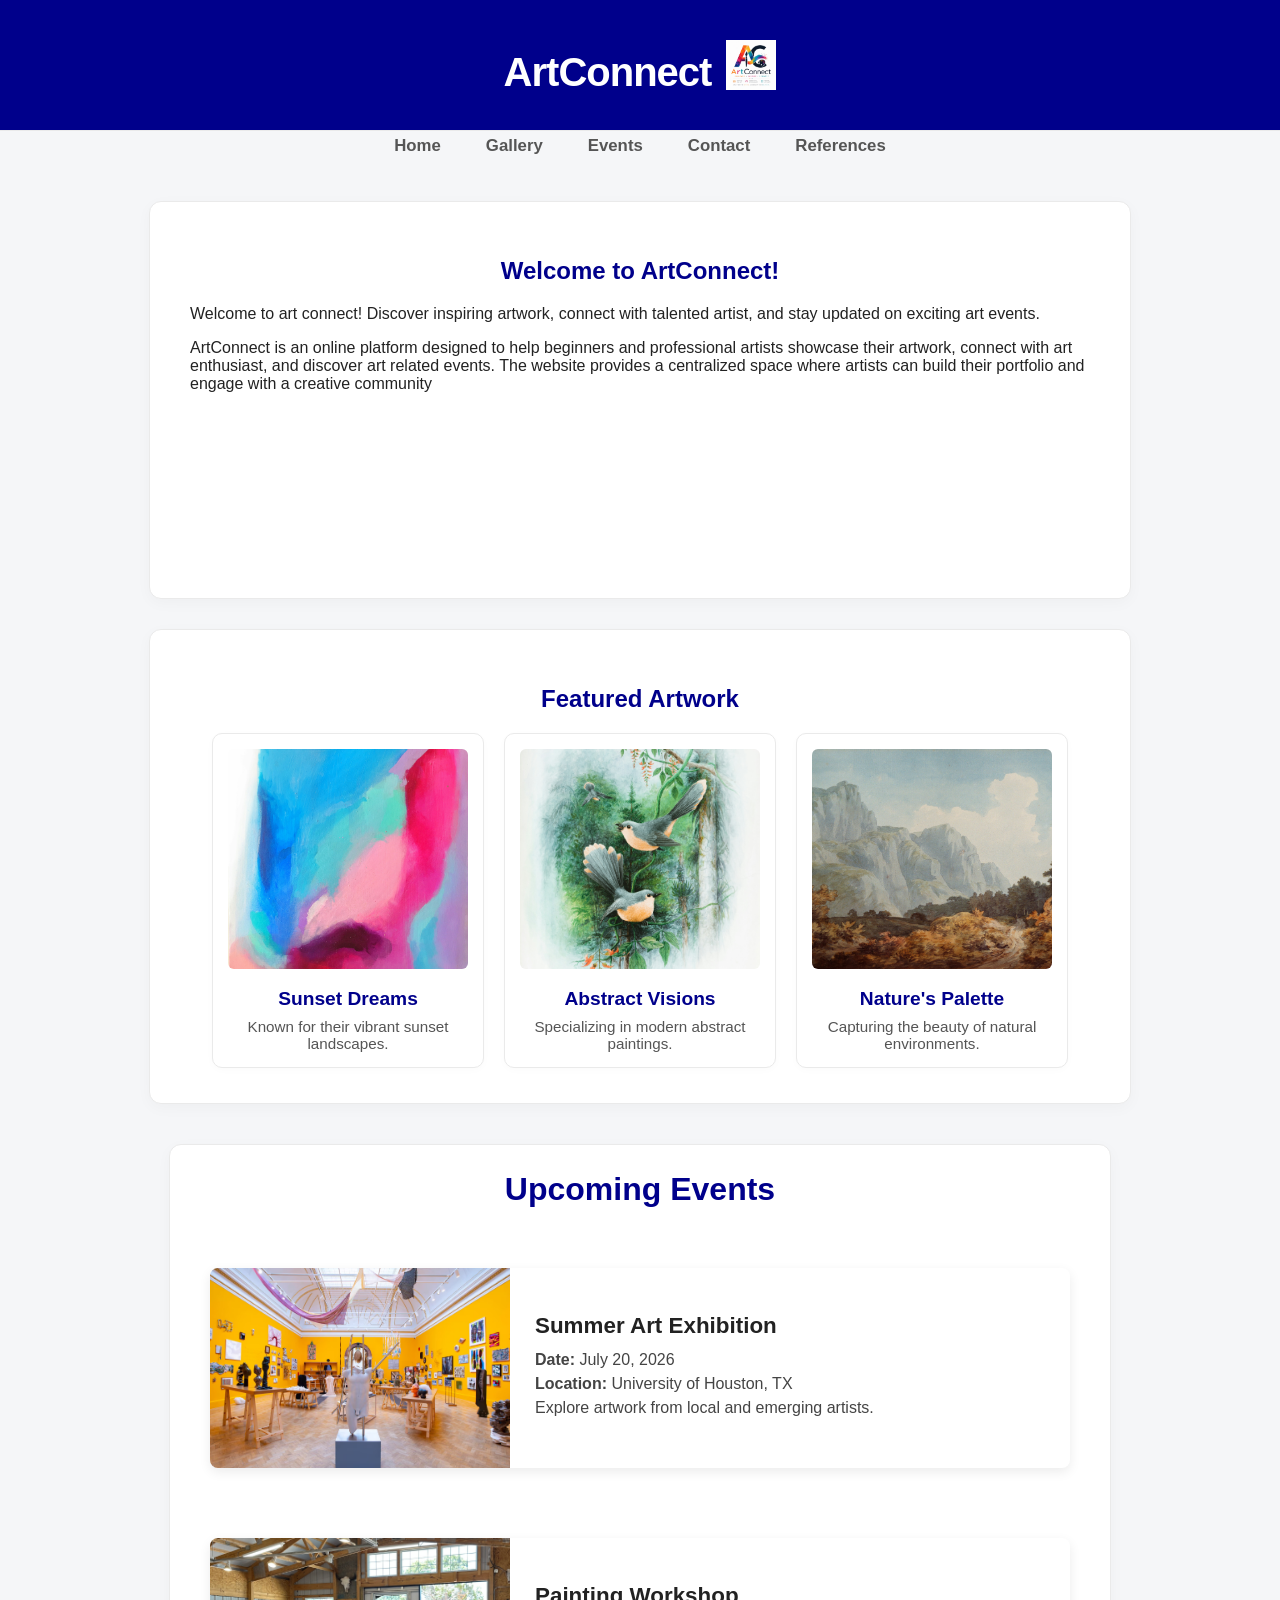
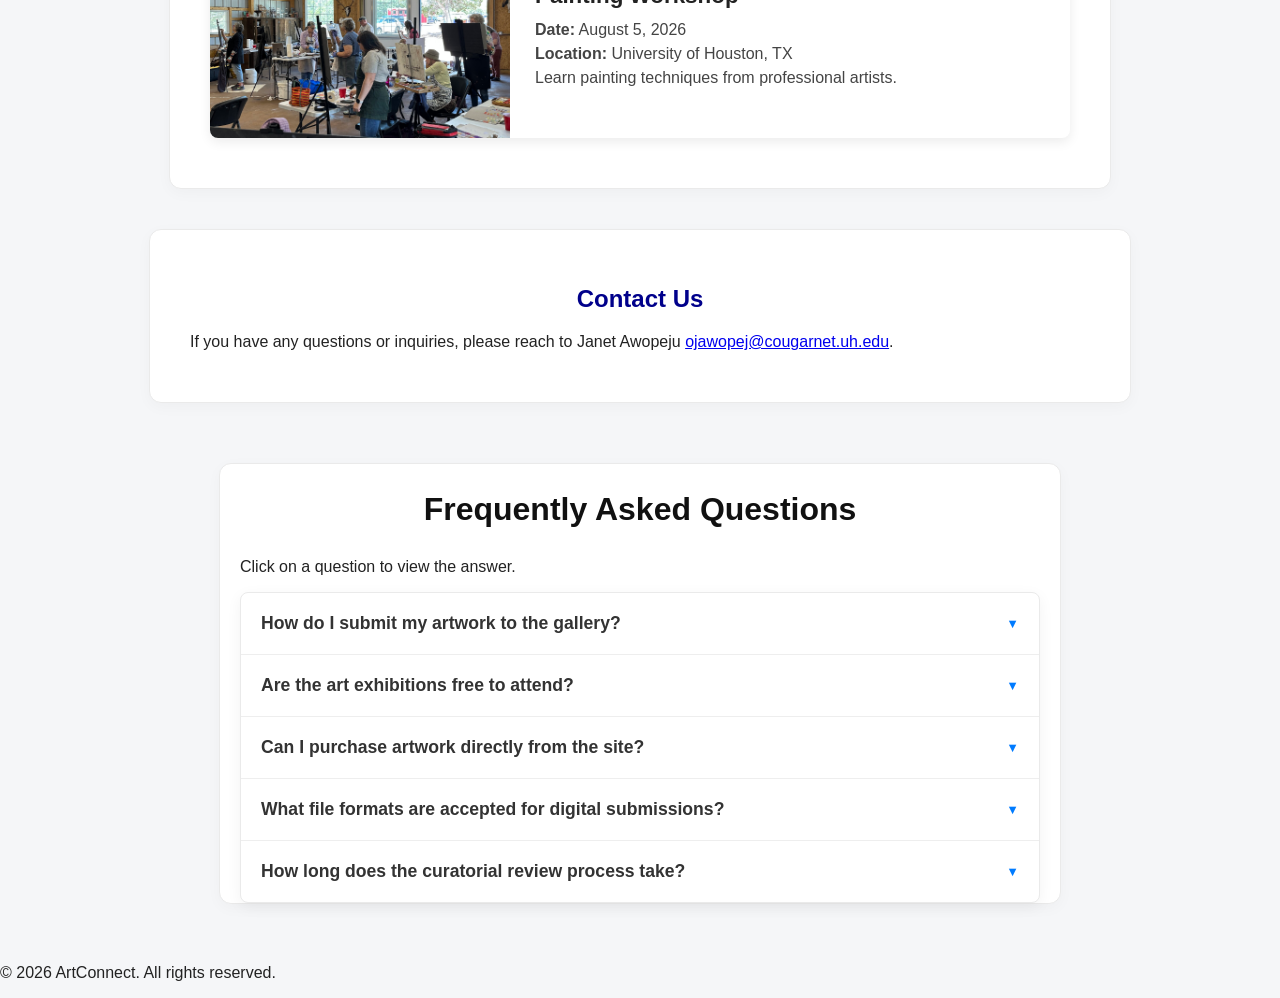
<file: frontend/index.html>
<!DOCTYPE html>
<html lang="en">
<head>
    <meta charset="UTF-8">
    <title>ARTCONNECT</title>
    <link rel="stylesheet" href="css/style.css">

    </head>
    <body>
        <header>
            <div class="header-logo-group">
            <h1>ArtConnect</h1>
            <img src="images/logo.jpeg" alt="ArtConnect Logo" class="header-icon">
        </div>
        </header>

        <nav>
            <a href="index.html">Home</a>
            <a href="gallery.html">Gallery</a>
            <a href="Events.html">Events</a>
            <a href="contact.html">Contact</a>
            <a href="References.html">References</a>
        </nav>
        <main>
            <section>
                <h2>Welcome to ArtConnect!</h2>
                <p>Welcome to art connect! Discover inspiring artwork, connect with talented artist, and stay updated on exciting art events.</p>
                <p>ArtConnect is an online platform designed to help beginners and professional artists showcase their artwork, connect with art enthusiast, and discover art related events. The website provides a centralized space where artists can build their portfolio and engage with a creative community</p>
                <div class="video-container">
                    <iframe src="https://www.youtube.com/embed/JwWBf_9vnNE?si=ylfulXbOxjWRtNx3" title="YouTube video player" frameborder="0" allow="accelerometer; autoplay; clipboard-write; encrypted-media; gyroscope; picture-in-picture; web-share" referrerpolicy="strict-origin-when-cross-origin" allowfullscreen></iframe>
                </div>
            </section>
            <section>
                <h2>Featured Artwork</h2>
                <div class="artwork-container">

                    <div class="artwork-card">
                        <img class="artwork" src="images/photo2.jpg" alt="Artist 2">
                        <h3>Sunset Dreams</h3>
                        <p>Known for their vibrant sunset landscapes.</p>
                    </div>
                    <div class="artwork-card">
                        <img class="artwork" src="images/photo3.jpg" alt="Artist 3">
                        <h3>Abstract Visions</h3>
                        <p>Specializing in modern abstract paintings.</p>
                    </div>
                    <div class="artwork-card">
                        <img class="artwork" src="images/photo1.jpg" alt="Artist 4">
                        <h3>Nature's Palette</h3>
                        <p>Capturing the beauty of natural environments.</p>
                    </div>
                </div>
            </section>
            <section class="events-section">
            <h2>Upcoming Events</h2>

            <!-- Event 1 -->
            <div class="event">
                <div class="art-card">
                    <img src="images/event1.jpeg" alt="Summer Art Exhibition">
                    <div class="event-info">
                        <h3>Summer Art Exhibition</h3>
                        <p><strong>Date:</strong> July 20, 2026</p>
                        <p><strong>Location:</strong> University of Houston, TX</p>
                        <p>Explore artwork from local and emerging artists.</p>
                    </div>
                </div>
            </div>

            <!-- Event 2 -->
            <div class="event">
                <div class="art-card">
                    <img src="images/event2.jpg" alt="Painting Workshop">
                    <div class="event-info">
                        <h3>Painting Workshop</h3>
                        <p><strong>Date:</strong> August 5, 2026</p>
                        <p><strong>Location:</strong> University of Houston, TX</p>
                        <p>Learn painting techniques from professional artists.</p>
                    </div>
                </div>
            </div>
            </section>
            <section>
                <h2>Contact Us</h2>
                <p>If you have any questions or inquiries, please reach to Janet Awopeju <a href="mailto:ojawopej@cougarnet.uh.edu">ojawopej@cougarnet.uh.edu</a>.</p>
            </section>
            <!-- --- FREQUENTLY ASKED QUESTIONS SECTION --- -->
        <!-- --- FREQUENTLY ASKED QUESTIONS SECTION --- -->
        <section class="faq-section">
            <h2 class="faq-title">Frequently Asked Questions</h2>
            <p class="faq-subtitle">Click on a question to view the answer.</p>
            
            <div class="faq-container">
                
                <!-- Question 1 -->
                <div class="faq-item">
                    <button type="button" class="faq-question">How do I submit my artwork to the gallery?</button>
                    <div class="faq-answer">
                        <p>You can easily submit your artwork by visiting our <a href="contact.html">Artist Submission Page</a>. Fill out the required form with your details, artwork category, price, and description!</p>
                    </div>
                </div>

                <!-- Question 2 -->
                <div class="faq-item">
                    <button type="button" class="faq-question">Are the art exhibitions free to attend?</button>
                    <div class="faq-answer">
                        <p>Yes! All of our regular gallery exhibitions, open mic nights, and meet-and-greet events are completely free and open to the public.</p>
                    </div>
                </div>

                <!-- Question 3 -->
                <div class="faq-item">
                    <button type="button" class="faq-question">Can I purchase artwork directly from the site?</button>
                    <div class="faq-answer">
                        <p>Currently, our website acts as a digital catalog. To purchase a piece, you can submit an inquiry through our contact form or visit the physical gallery in person to complete the transaction.</p>
                    </div>
                </div>

                <!-- Question 4 -->
                <div class="faq-item">
                    <button type="button" class="faq-question">What file formats are accepted for digital submissions?</button>
                    <div class="faq-answer">
                        <p>For online submissions, we accept high-quality JPEG, PNG, or PDF formats. Please ensure your files are under 10MB in size.</p>
                    </div>
                </div>

                <!-- Question 5 -->
                <div class="faq-item">
                    <button type="button" class="faq-question">How long does the curatorial review process take?</button>
                    <div class="faq-answer">
                        <p>Our curation team typically reviews submissions within 5 to 7 business days. You will receive an email update once we evaluate your piece.</p>
                    </div>
                </div>

            </div>
        </section>
        </main>
    <footer>
            <p>&copy; 2026 ArtConnect. All rights reserved.</p>
        </footer>
        <script src="js/script.js"></script>
    </body>
</html>
</file>
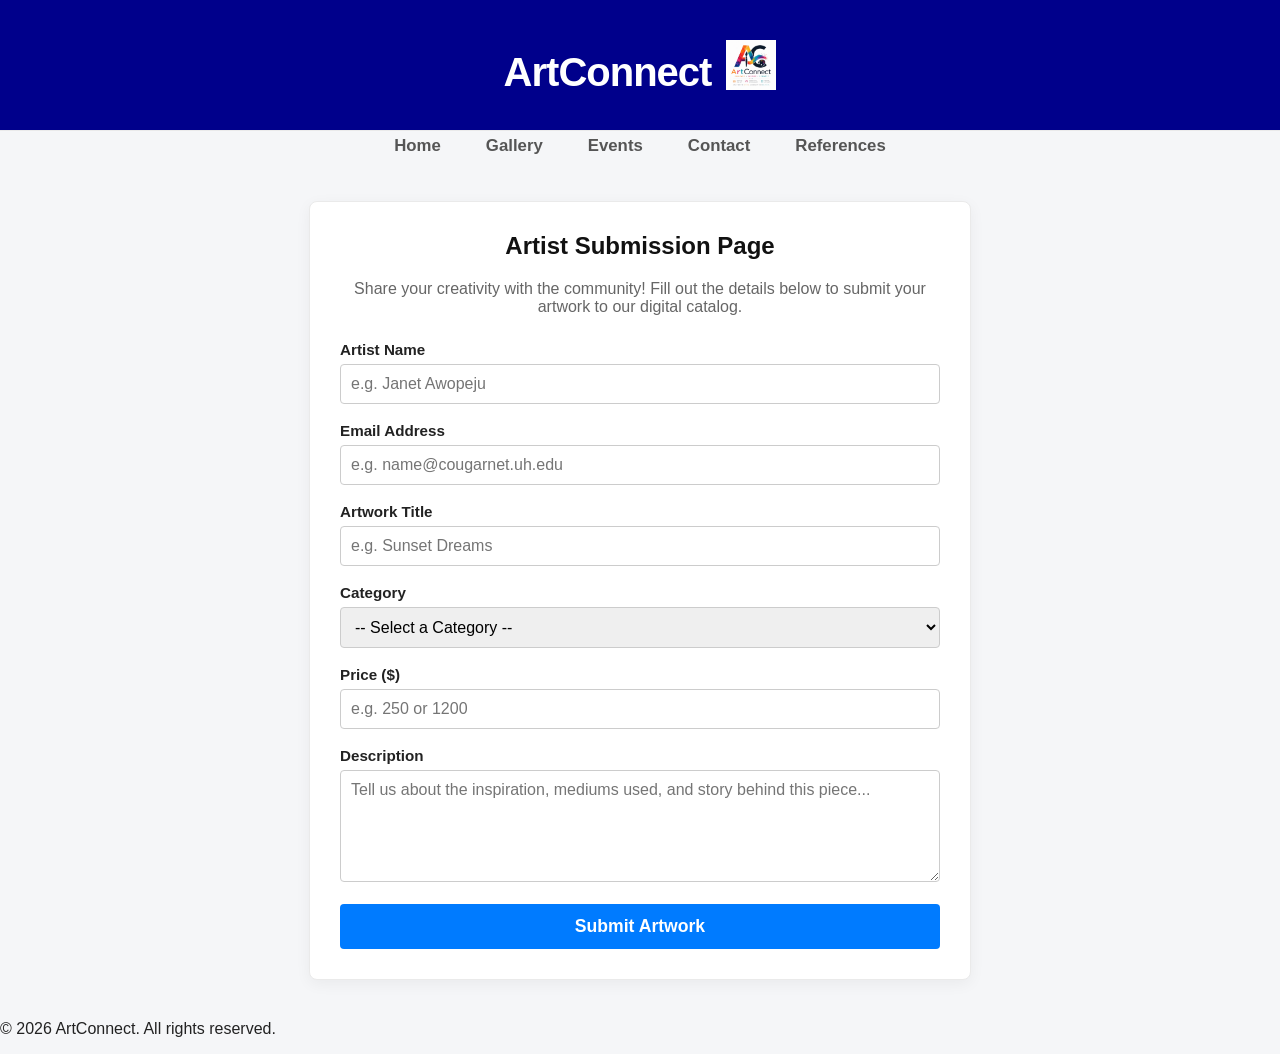
<file: frontend/contact.html>
<!DOCTYPE html>
<html lang="en">
<head>
    <meta charset="UTF-8">
    <title>Artist Submission - ArtConnect</title>
    <link rel="stylesheet" href="css/style.css">
</head>
<body>
    
    <header>
        <div class="header-logo-group">
            <h1>ArtConnect</h1>
            <img src="images/logo.jpeg" alt="ArtConnect Logo" class="header-icon">
        </div>
    </header>

    <nav>
        <a href="index.html">Home</a>
        <a href="gallery.html">Gallery</a>
        <a href="Events.html">Events</a>
        <a href="contact.html">Contact</a>
        <a href="References.html">References</a>
    </nav>

    <main>
        <!-- --- ARTIST SUBMISSION FORM SECTION --- -->
        <section class="form-section">
            <h2>Artist Submission Page</h2>
            <p class="form-subtitle">Share your creativity with the community! Fill out the details below to submit your artwork to our digital catalog.</p>

            <!-- This is the alert box where your JavaScript errors or success messages will appear -->
            <div id="error-message" class="error-box" style="display: none;"></div>

            <!-- The Form -->
            <form id="artwork-form" action="http://localhost:3000/submit-artwork" method="POST">
                
                <!-- 1. Artist Name -->
                <div class="form-group">
                    <label for="artist-name">Artist Name</label>
                    <input type="text" id="artist-name" name="artistName" placeholder="e.g. Janet Awopeju">
                </div>

                <!-- 2. Email Address -->
                <div class="form-group">
                    <label for="artist-email">Email Address</label>
                    <input type="email" id="artist-email" name="email" placeholder="e.g. name@cougarnet.uh.edu">
                </div>

                <!-- 3. Artwork Title -->
                <div class="form-group">
                    <label for="artwork-title">Artwork Title</label>
                    <input type="text" id="artwork-title" name="title" placeholder="e.g. Sunset Dreams">
                </div>

                <!-- 4. Category Dropdown -->
                <div class="form-group">
                    <label for="artwork-category">Category</label>
                    <select id="artwork-category">
                        <option value="">-- Select a Category --</option>
                        <option value="painting">Painting</option>
                        <option value="abstract">Abstract</option>
                        <option value="landscape">Landscape</option>
                        <option value="digital">Digital Art</option>
                    </select>
                </div>

                <!-- 5. Price -->
                <div class="form-group">
                    <label for="artwork-price">Price ($)</label>
                    <input type="text" id="artwork-price" name="price" placeholder="e.g. 250 or 1200">
                </div>

                <!-- 6. Description -->
                <div class="form-group">
                    <label for="artwork-description">Description</label>
                    <textarea id="artwork-description" rows="5" name="description" placeholder="Tell us about the inspiration, mediums used, and story behind this piece..."></textarea>
                </div>

                <!-- Submit Button -->
                <button type="submit" class="submit-form-btn">Submit Artwork</button>

            </form>
        </section>
    </main>

    <footer>
        <p>&copy; 2026 ArtConnect. All rights reserved.</p>
    </footer>

    
    <script src="js/script.js"></script>
</body>
</html>
</file>
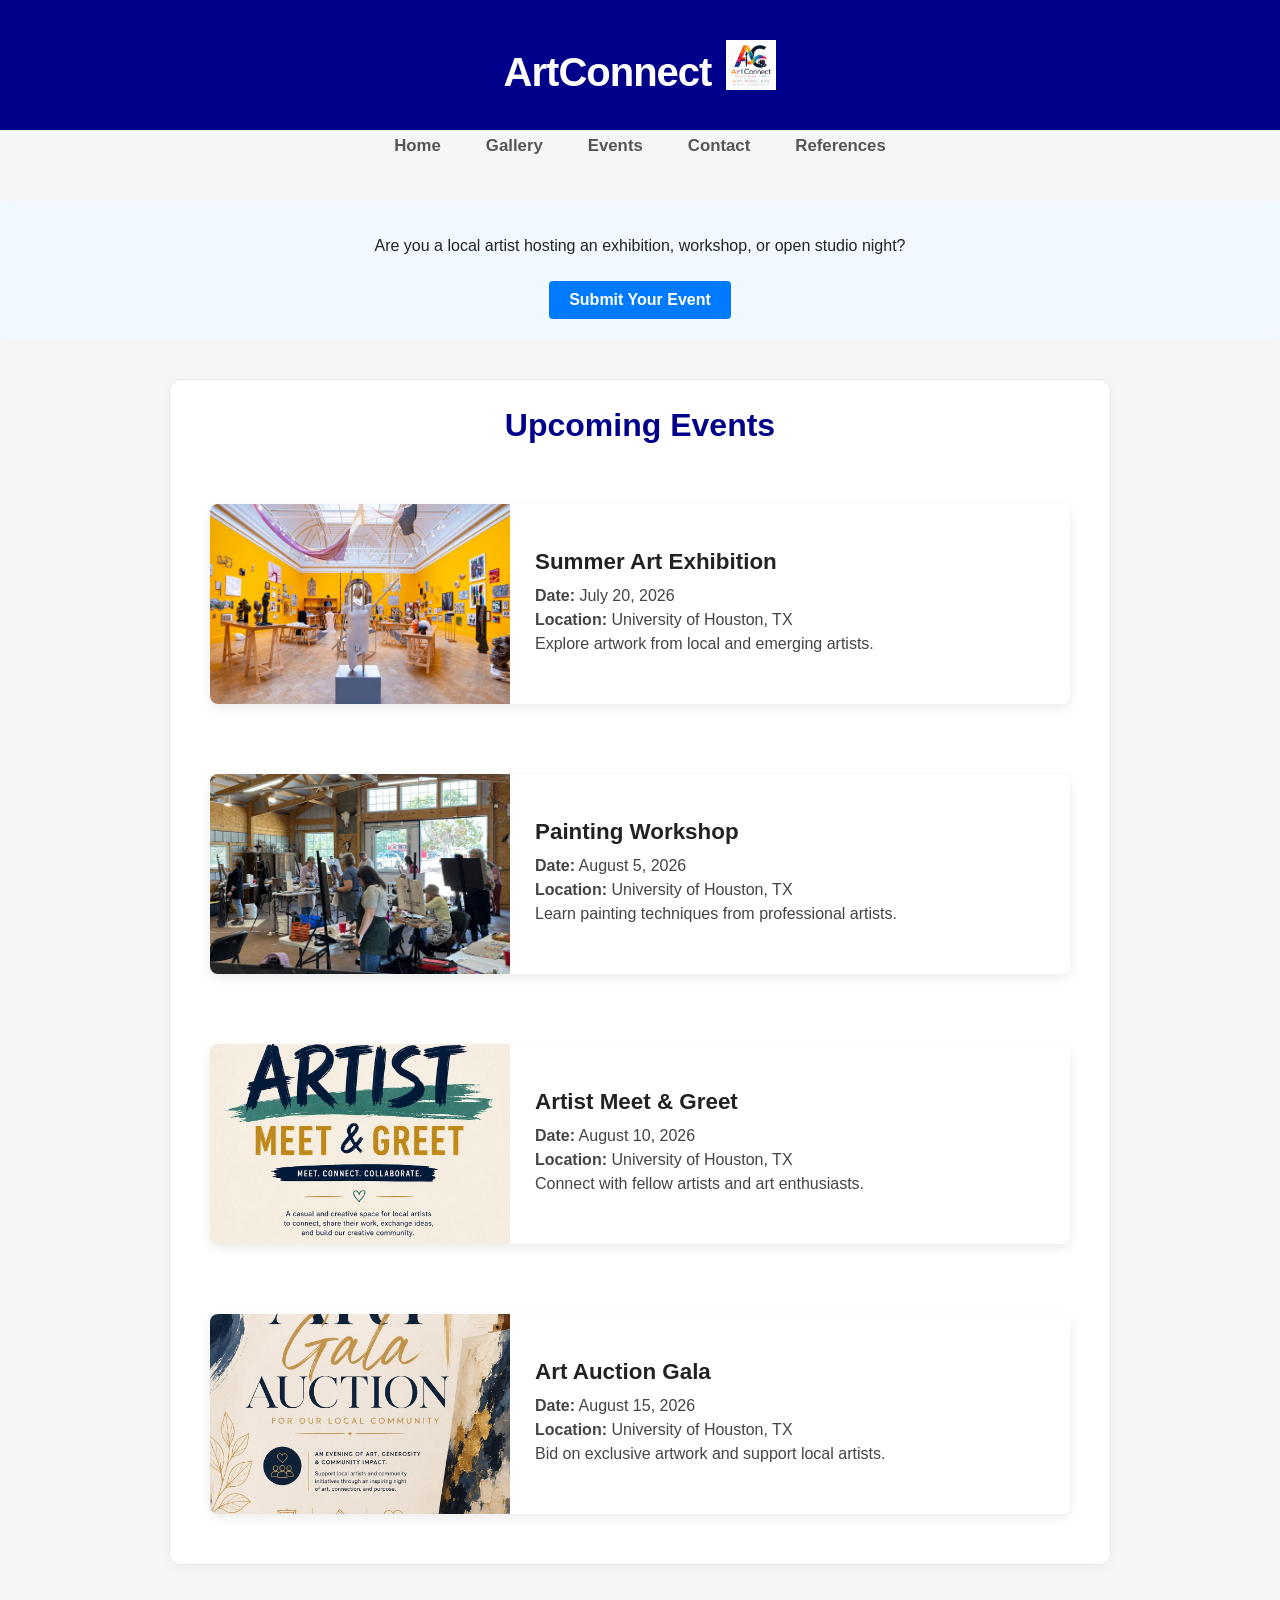
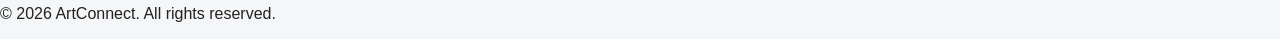
<file: frontend/Events.html>
<!DOCTYPE html>
<html lang="en">
<head>
    <meta charset="UTF-8">
    <title>ARTCONNECT</title>
    <link rel="stylesheet" href="css/style.css">
    <script src="js/script.js"></script>

</head>
<body>
    <header>
            <div class="header-logo-group">
            <h1>ArtConnect</h1>
            <img src="images/logo.jpeg" alt="ArtConnect Logo" class="header-icon">
        </div>
        </header>
    <nav>
        <a href="index.html">Home</a>
        <a href="gallery.html">Gallery</a>
        <a href="Events.html">Events</a>
        <a href="contact.html">Contact</a>
        <a href="References.html">References</a>
    </nav>
    <main>
        <div class="events-hero">
        <p>Are you a local artist hosting an exhibition, workshop, or open studio night?</p>
        <a href="contact.html" class="submit-btn">Submit Your Event</a>
        </div>
        <section class="events-section">
            <h2>Upcoming Events</h2>

            <!-- Event 1 -->
            <div class="event">
                <div class="art-card">
                    <img src="images/event1.jpeg" alt="Summer Art Exhibition">
                    <div class="event-info">
                        <h3>Summer Art Exhibition</h3>
                        <p><strong>Date:</strong> July 20, 2026</p>
                        <p><strong>Location:</strong> University of Houston, TX</p>
                        <p>Explore artwork from local and emerging artists.</p>
                    </div>
                </div>
            </div>

            <!-- Event 2 -->
            <div class="event">
                <div class="art-card">
                    <img src="images/event2.jpg" alt="Painting Workshop">
                    <div class="event-info">
                        <h3>Painting Workshop</h3>
                        <p><strong>Date:</strong> August 5, 2026</p>
                        <p><strong>Location:</strong> University of Houston, TX</p>
                        <p>Learn painting techniques from professional artists.</p>
                    </div>
                </div>
            </div>

            <!-- Event 3 -->
            <div class="event">
                <div class="art-card">
                    <img src="images/event4.jpeg" alt="Artist Meet & Greet">
                    <div class="event-info">
                        <h3>Artist Meet & Greet</h3>
                        <p><strong>Date:</strong> August 10, 2026</p>
                        <p><strong>Location:</strong> University of Houston, TX</p>
                        <p>Connect with fellow artists and art enthusiasts.</p>
                    </div>
                </div>
            </div>

            <div class="event">
                <div class="art-card">
                    <img src="images/event5.jpeg" alt="Art Auction Gala">
                    <div class="event-info">
                        <h3>Art Auction Gala</h3>
                        <p><strong>Date:</strong> August 15, 2026</p>
                        <p><strong>Location:</strong> University of Houston, TX</p>
                        <p>Bid on exclusive artwork and support local artists.</p>
                    </div>
                </div>
            </div>
        </section>
    </main>

    <footer>
        <p>&copy; 2026 ArtConnect. All rights reserved.</p>
    </footer>
</body>
</html>
</file>
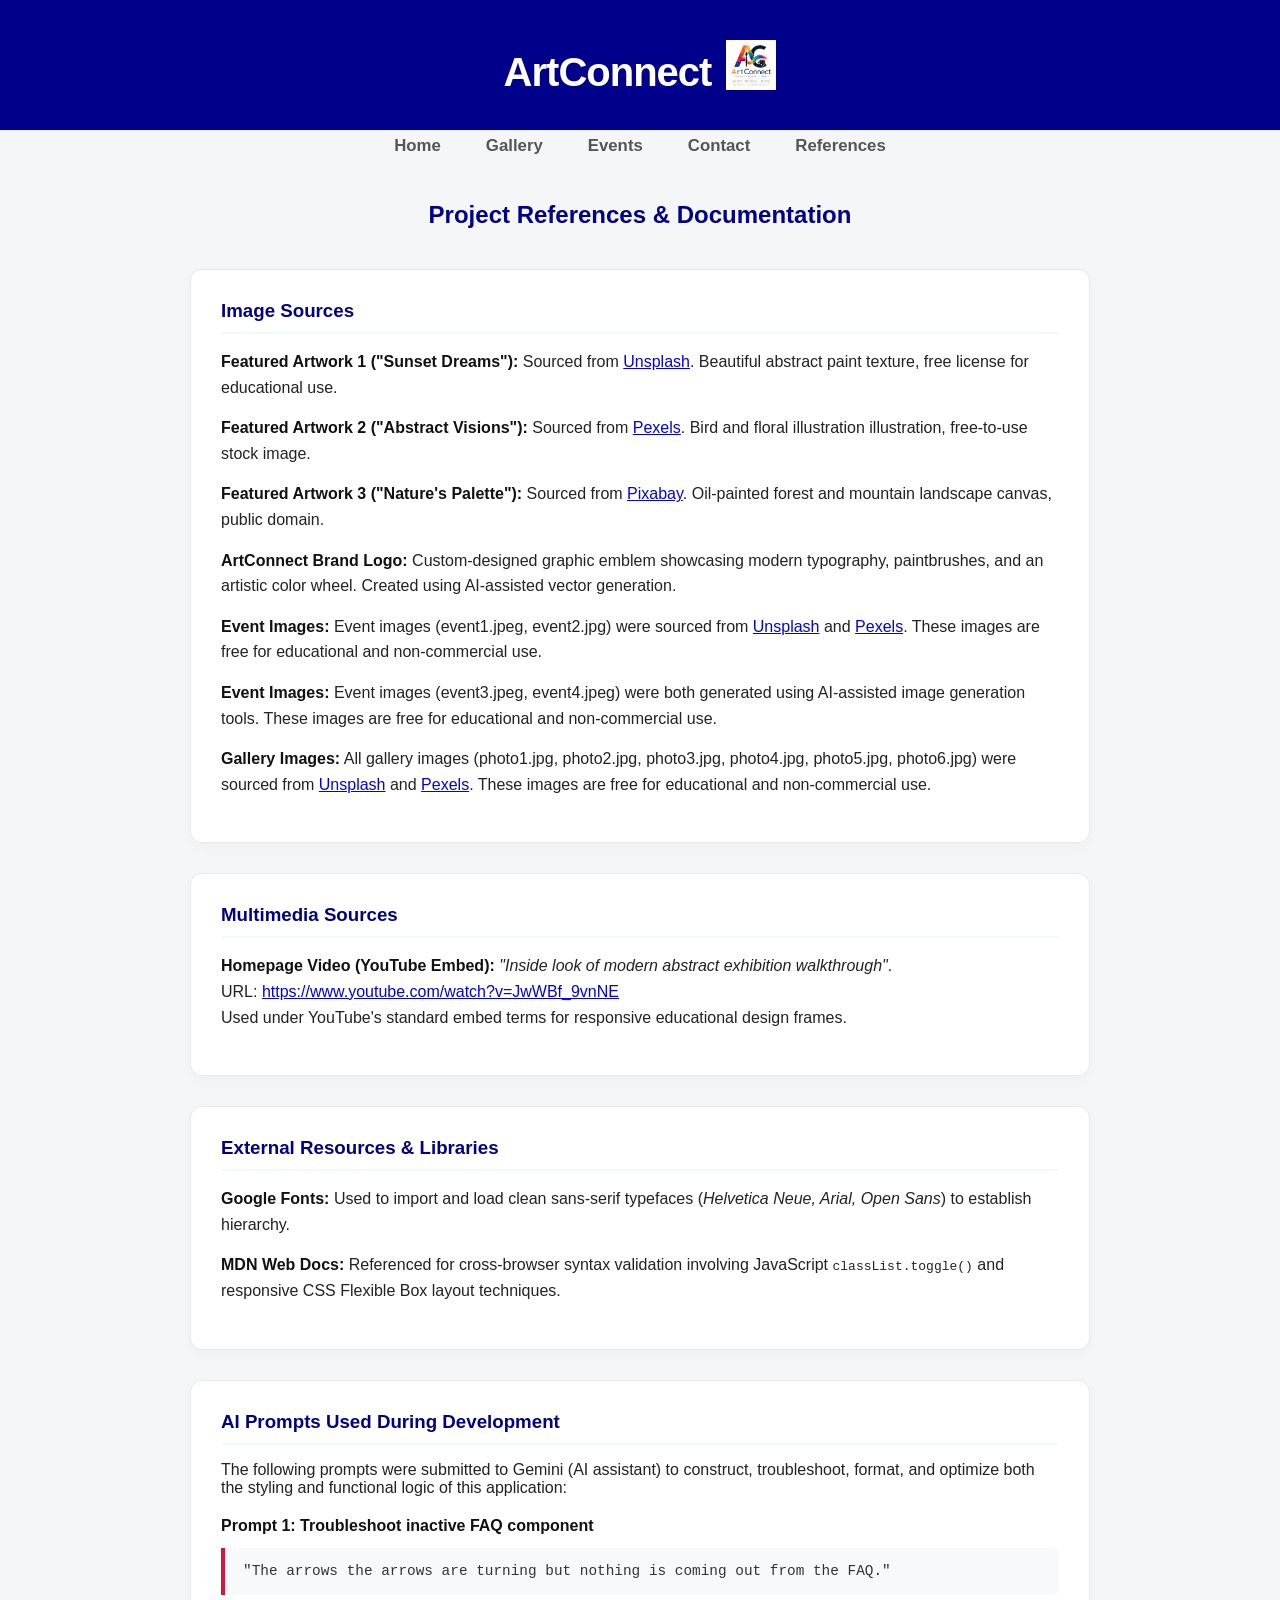
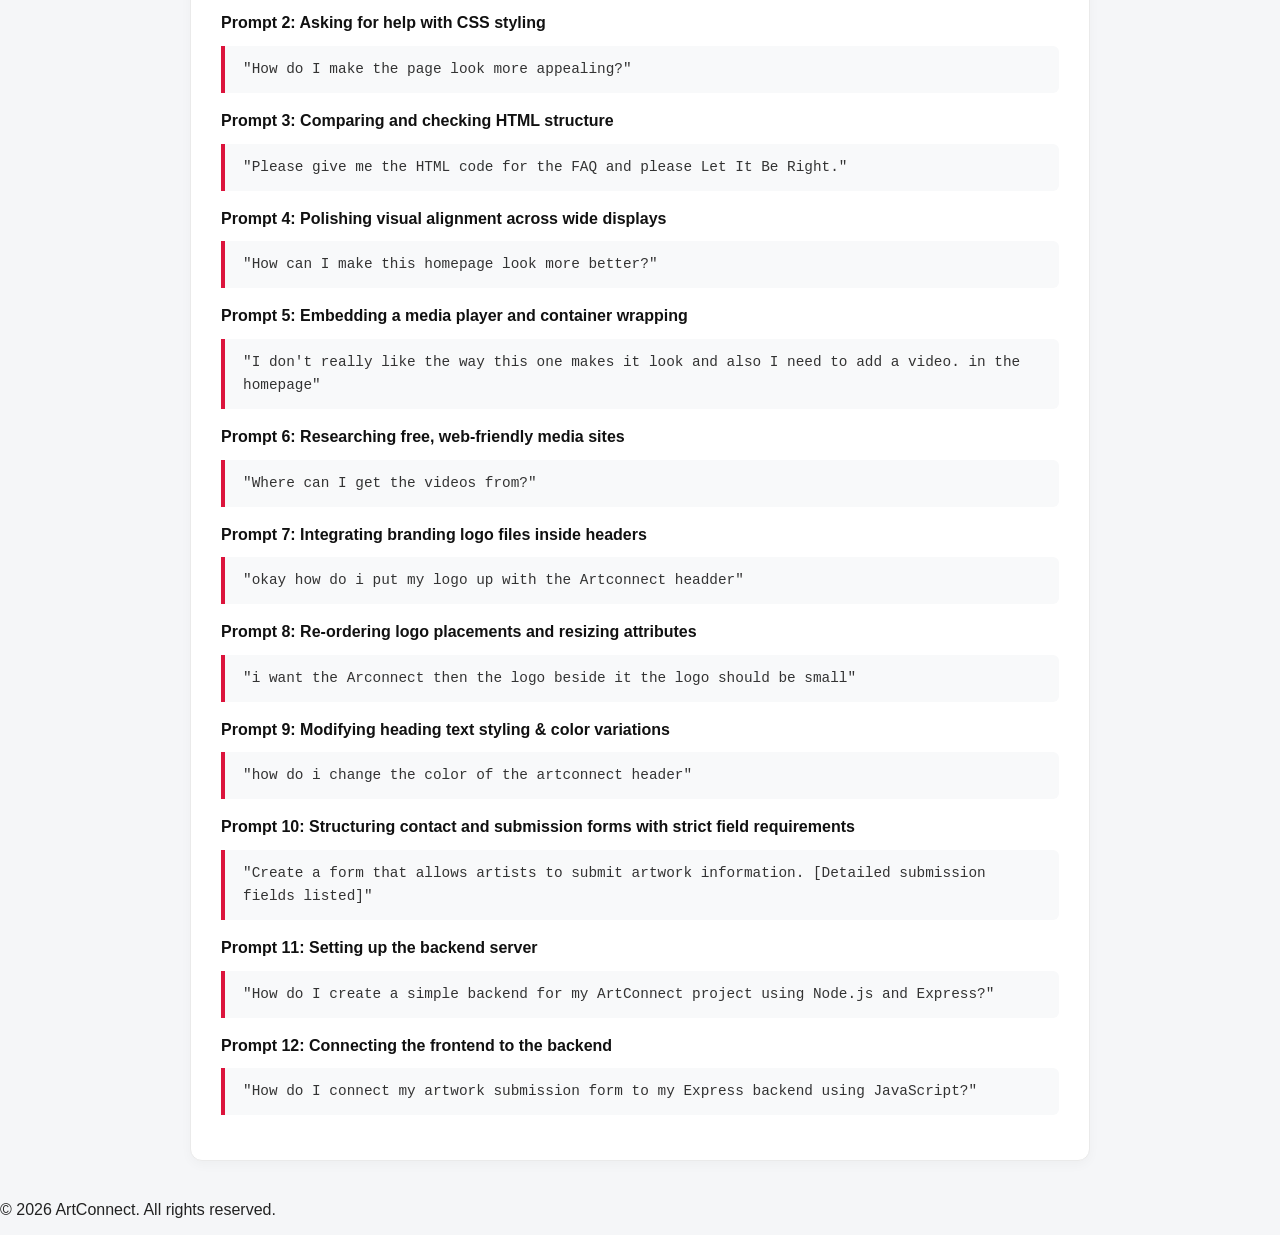
<file: frontend/References.html>
<!DOCTYPE html>
<html lang="en">
<head>
    <meta charset="UTF-8">
    <title>References - ArtConnect</title>
    <link rel="stylesheet" href="css/style.css">
    <style>
        /* Small local styles just to keep the references page clean and easy to read */
        .ref-section {
            max-width: 900px;
            margin: 40px auto;
            padding: 0 20px;
        }
        .ref-card {
            background-color: #ffffff;
            border: 1px solid #eaeaea;
            border-radius: 12px;
            padding: 30px;
            margin-bottom: 30px;
            box-shadow: 0 4px 12px rgba(0,0,0,0.03);
        }
        .ref-card h3 {
            color: darkblue;
            margin-top: 0;
            border-bottom: 2px solid #f1f8ff;
            padding-bottom: 10px;
            margin-bottom: 15px;
        }
        .ref-list {
            list-style-type: none;
            padding: 0;
            margin: 0;
        }
        .ref-list li {
            margin-bottom: 15px;
            line-height: 1.6;
        }
        .ref-list strong {
            color: #111;
        }
        .prompt-box {
            background-color: #f8f9fa;
            border-left: 4px solid crimson;
            padding: 12px 18px;
            margin: 10px 0;
            font-family: monospace;
            font-size: 0.9rem;
            color: #333;
            border-radius: 0 6px 6px 0;
        }
    </style>
</head>
<body>

    <!-- Header matching your text + small logo setup -->
    <header>
        <div class="header-logo-group">
            <h1>ArtConnect</h1>
            <img src="images/logo.jpeg" alt="ArtConnect Logo" class="header-icon">
        </div>
    </header>

    <!-- Navigation Bar -->
    <nav>
        <a href="index.html">Home</a>
        <a href="gallery.html">Gallery</a>
        <a href="Events.html">Events</a>
        <a href="contact.html">Contact</a>
        <a href="references.html">References</a>
    </nav>

    <main class="ref-section">
        <h2 style="text-align: center; margin-bottom: 40px;">Project References & Documentation</h2>

        <!-- SECTION 1: IMAGE SOURCES -->
        <div class="ref-card">
            <h3>Image Sources</h3>
            <ul class="ref-list">
                <li>
                    <strong>Featured Artwork 1 ("Sunset Dreams"):</strong> 
                    Sourced from <a href="https://unsplash.com/" target="_blank">Unsplash</a>. Beautiful abstract paint texture, free license for educational use.
                </li>
                <li>
                    <strong>Featured Artwork 2 ("Abstract Visions"):</strong> 
                    Sourced from <a href="https://pexels.com/" target="_blank">Pexels</a>. Bird and floral illustration illustration, free-to-use stock image.
                </li>
                <li>
                    <strong>Featured Artwork 3 ("Nature's Palette"):</strong> 
                    Sourced from <a href="https://pixabay.com/" target="_blank">Pixabay</a>. Oil-painted forest and mountain landscape canvas, public domain.
                </li>
                <li>
                    <strong>ArtConnect Brand Logo:</strong> 
                    Custom-designed graphic emblem showcasing modern typography, paintbrushes, and an artistic color wheel. Created using AI-assisted vector generation.
                </li>
                <lI>
                    <strong>Event Images:</strong> 
                    Event images (event1.jpeg, event2.jpg) were sourced from <a href="https://unsplash.com/" target="_blank">Unsplash</a> and <a href="https://pexels.com/" target="_blank">Pexels</a>. These images are free for educational and non-commercial use.
        
                </lI>
                <li>
                    <strong>Event Images:</strong> 
                    Event images (event3.jpeg, event4.jpeg) were both generated using AI-assisted image generation tools. These images are free for educational and non-commercial use.
                </li>
                <li>
                    <strong>Gallery Images:</strong> 
                    All gallery images (photo1.jpg, photo2.jpg, photo3.jpg, photo4.jpg, photo5.jpg, photo6.jpg) were sourced from <a href="https://unsplash.com/" target="_blank">Unsplash</a> and <a href="https://pexels.com/" target="_blank">Pexels</a>. These images are free for educational and non-commercial use.
                </li>
            </ul>
        </div>

        <!-- SECTION 2: MULTIMEDIA SOURCES -->
        <div class="ref-card">
            <h3>Multimedia Sources</h3>
            <ul class="ref-list">
                <li>
                    <strong>Homepage Video (YouTube Embed):</strong> 
                    <em>"Inside look of modern abstract exhibition walkthrough"</em>. 
                    <br>URL: <a href="https://www.youtube.com/watch?v=JwWBf_9vnNE" target="_blank">https://www.youtube.com/watch?v=JwWBf_9vnNE</a>
                    <br>Used under YouTube's standard embed terms for responsive educational design frames.
                </li>
            </ul>
        </div>

        <!-- SECTION 3: EXTERNAL RESOURCES -->
        <div class="ref-card">
            <h3>External Resources & Libraries</h3>
            <ul class="ref-list">
                <li>
                    <strong>Google Fonts:</strong> Used to import and load clean sans-serif typefaces (<em>Helvetica Neue, Arial, Open Sans</em>) to establish hierarchy.
                </li>
                <li>
                    <strong>MDN Web Docs:</strong> Referenced for cross-browser syntax validation involving JavaScript <code>classList.toggle()</code> and responsive CSS Flexible Box layout techniques.
                </li>
            </ul>
        </div>

        <!-- SECTION 4: AI PROMPTS USED -->
        <div class="ref-card">
            <h3>AI Prompts Used During Development</h3>
            <p>The following prompts were submitted to Gemini (AI assistant) to construct, troubleshoot, format, and optimize both the styling and functional logic of this application:</p>
            
            <ul class="ref-list">
                <li>
                    <strong>Prompt 1: Troubleshoot inactive FAQ component</strong>
                    <div class="prompt-box">"The arrows the arrows are turning but nothing is coming out from the FAQ."</div>
                </li>
                <li>
                    <strong>Prompt 2: Asking for help with CSS styling</strong>
                    <div class="prompt-box">"How do I make the page look more appealing?"</div>
                </li>
                <li>
                    <strong>Prompt 3: Comparing and checking HTML structure</strong>
                    <div class="prompt-box">"Please give me the HTML code for the FAQ and please Let It Be Right."</div>
                </li>
                <li>
                    <strong>Prompt 4: Polishing visual alignment across wide displays</strong>
                    <div class="prompt-box">"How can I make this homepage look more better?"</div>
                </li>
                <li>
                    <strong>Prompt 5: Embedding a media player and container wrapping</strong>
                    <div class="prompt-box">"I don't really like the way this one makes it look and also I need to add a video. in the homepage"</div>
                </li>
                <li>
                    <strong>Prompt 6: Researching free, web-friendly media sites</strong>
                    <div class="prompt-box">"Where can I get the videos from?"</div>
                </li>
                <li>
                    <strong>Prompt 7: Integrating branding logo files inside headers</strong>
                    <div class="prompt-box">"okay how do i put my logo up with the Artconnect headder"</div>
                </li>
                <li>
                    <strong>Prompt 8: Re-ordering logo placements and resizing attributes</strong>
                    <div class="prompt-box">"i want the Arconnect then the logo beside it the logo should be small"</div>
                </li>
                <li>
                    <strong>Prompt 9: Modifying heading text styling & color variations</strong>
                    <div class="prompt-box">"how do i change the color of the artconnect header"</div>
                </li>
                <li>
                    <strong>Prompt 10: Structuring contact and submission forms with strict field requirements</strong>
                    <div class="prompt-box">"Create a form that allows artists to submit artwork information. [Detailed submission fields listed]"</div>
                </li>
                <li>
                  <strong>Prompt 11: Setting up the backend server</strong>
                  <div class="prompt-box">"How do I create a simple backend for my ArtConnect project using Node.js and Express?"</div>
                </li>
                <li>
                <strong>Prompt 12: Connecting the frontend to the backend</strong>
                <div class="prompt-box">"How do I connect my artwork submission form to my Express backend using JavaScript?"</div>
                </li>
    
            </ul>
        </div>
    </main>

    <footer>
        <p>&copy; 2026 ArtConnect. All rights reserved.</p>
    </footer>

</body>
</html>
</file>
<file: frontend/css/style.css>
nav {
    display: flex;
    justify-content: center;
    gap: 25px;
    margin-bottom: 40px;
}
header {
    background-color: darkblue;
    padding: 20px;
    border-bottom: 1px solid #eaeaea;
}
.header-logo-group {
    display: flex;
    align-items: center;
    justify-content: center;
    gap: 15px; 
}

.header-icon {
    height: 50px;
    width: auto;
    object-fit: contain;
}

body {
    font-family: 'Helvetica Neue', Arial, sans-serif;
    background-color: #f5f6f8;
    color: #222;
    margin: 0;
}
nav a {
    text-decoration: none;
    color: #555;
    font-weight: 600;
    font-size: 1.05rem;
    padding: 5px 10px;
    transition: color 0.2s ease;
}

nav a:hover{
    color: crimson;
    text-decoration: underline;
}
header h1 {
    text-align: center;
    font-size: 2.5rem;
    font-weight: 800;
    letter-spacing: -1px;
    margin-top: 30px;
    margin-bottom: 15px;
    color: white;
}
.artwork-container {
    display: flex;
    justify-content: center;
    gap: 20px;
    flex-wrap: wrap;
    margin-top: 20px;
}

 .artwork-card {
    text-align: center;
    width: auto;
}

.artwork {
    width: 200px;
    height: auto;
    object-fit: cover; 
    border-radius: 10px;
}



nav a:hover{
    color: crimson;
    text-decoration: underline;
}

h2{
    text-align: center;
    color: darkblue;
    font-family: 'Open Sans', sans-serif;
}
.event {
    background-color: white;
    padding: 20px;
    margin-bottom: 20px;
    border-radius: 10px;
}

.artwork-card h3 {
    margin-top: 10px;
    font-size: 18px;
    color: darkblue(139, 0, 19);
    font-weight: bold;
    text-align: center;
}


.gallery-grid {
    display: grid;
    grid-template-columns: repeat(auto-fit, minmax(380px, 1fr));
    gap: 40px;
    margin-top: 30px;
}

.art-card {
    background: white;
    border-radius: 12px;
    overflow: hidden;
    box-shadow: 0 4px 10px rgba(0, 0, 0, 0.06);
}

.art-card img {
    width: 100%;
    height: 350px;     
    object-fit: contain;
    background-color: white;   
    display: block;
}

.art-card-info {
    padding: 25px;
}

.art-card-info h3 {
    margin: 0 0 8px 0;
    font-size: 1.4rem;
}

.artist-name {
    margin: 0 0 12px 0;
    color: #64748b;
}

.category-badge {
    display: inline-block;
    background-color: #e0f2fe;
    color: #0d9488;
    padding: 5px 14px;
    border-radius: 20px;
    font-size: 0.85rem;
    font-weight: 600;
    margin-bottom: 15px;
}

.price {
    margin: 0;
    font-weight: bold;
    font-size: 1.2rem;
}

.badge-NFS {
    color: #ef4444 !important;
}
.gallery-controls {
    display: flex;
    gap: 15px;
    margin-bottom: 30px;
    max-width: 600px;
}

#search-bar, #category-filter {
    padding: 10px 15px;
    border: 1px solid #cbd5e1;
    border-radius: 8px;
    font-size: 1rem;
    outline: none;
    background-color: #ffffff;
}

#search-bar {
    flex: 2;
}

#category-filter {
    flex: 1;
}




.events-section {
    max-width: 900px;
    margin: 40px auto;
    padding: 0 20px;
}


.events-section h2 {
    text-align: center;
    margin-bottom: 40px;
    font-size: 2rem;
}

.event {
    margin-bottom: 30px;
}

.event .art-card {
    display: flex;
    background-color: #ffffff;
    border-radius: 8px;
    overflow: hidden; 
    box-shadow: 0 4px 12px rgba(0, 0, 0, 0.08); 
    align-items: center;
}

.event .art-card img {
    width: 300px; 
    height: 200px; 
    object-fit: cover; 
}

.event .event-info {
    padding: 25px;
    flex: 1;
}

/* Make titles pop */
.event .event-info h3 {
    margin-top: 0;
    margin-bottom: 12px;
    font-size: 1.4rem;
}

.event .event-info p {
    margin: 6px 0;
    color: #444;
}


.events-hero {
    text-align: center;
    background-color: #f1f8ff;
    padding: 20px;
    border-radius: 8px;
    margin-bottom: 30px;
}
.submit-btn {
    display: inline-block;
    background-color: #007bff; 
    color: white;
    padding: 10px 20px;
    text-decoration: none;
    border-radius: 4px;
    font-weight: bold;
    margin-top: 10px;
}
.submit-btn:hover {
    background-color: #0056b3;
}


.form-section {
    max-width: 600px;
    margin: 40px auto;
    background-color: #ffffff;
    padding: 30px;
    border-radius: 8px;
    box-shadow: 0 4px 15px rgba(0,0,0,0.05);
    border: 1px solid #eaeaea;
}

.form-section h2 {
    text-align: center;
    color: #111;
    margin-top: 0;
}

.form-subtitle {
    text-align: center;
    color: #666;
    margin-bottom: 25px;
}


.form-group {
    margin-bottom: 18px;
}

.form-group label {
    display: block;
    font-weight: bold;
    margin-bottom: 6px;
    font-size: 0.95rem;
}

.form-group input, 
.form-group select, 
.form-group textarea {
    width: 100%;
    padding: 10px;
    border: 1px solid #ccc;
    border-radius: 4px;
    font-size: 1rem;
    box-sizing: border-box;
    font-family: inherit;
}

.error-box {
    padding: 15px;
    margin-bottom: 20px;
    border-radius: 4px;
    font-size: 0.95rem;
    line-height: 1.5;
}

/* Styled Submit Button */
.submit-form-btn {
    width: 100%;
    background-color: #007bff;
    color: white;
    border: none;
    padding: 12px;
    font-size: 1.1rem;
    font-weight: bold;
    border-radius: 4px;
    cursor: pointer;
    transition: background-color 0.2s;
}

.submit-form-btn:hover {
    background-color: #0056b3;
}


.faq-section {
    max-width: 800px;
    margin: 60px auto; 
    padding: 0 20px;
}

.faq-title {
    text-align: center;
    font-size: 2rem;
    color: #111;
    margin-bottom: 30px;
}

.faq-container {
    background-color: #ffffff;
    border-radius: 8px;
    box-shadow: 0 4px 15px rgba(0,0,0,0.05);
    border: 1px solid #eaeaea;
    overflow: hidden;
}

.faq-item {
    border-bottom: 1px solid #eee;
}

.faq-item:last-child {
    border-bottom: none;
}

.faq-question {
    width: 100%;
    background: none;
    border: none;
    text-align: left;
    padding: 20px;
    font-size: 1.1rem;
    font-weight: 600;
    color: #333;
    cursor: pointer;
    display: flex;
    justify-content: space-between;
    align-items: center;
    transition: background-color 0.2s ease;
}

.faq-question:hover {
    background-color: #f9f9f9;
}


.faq-question::after {
    content: "▼";
    font-size: 0.8rem;
    color: #007bff;
    transition: transform 0.2s ease;
}

.faq-question.active::after {
    transform: rotate(180deg);
}

.faq-answer {
    display: none;
    background-color: #fafafa;
}

.faq-answer.show {
    display: block !important;
}

.faq-answer p {
    padding: 20px;
    margin: 0;
    color: #555;
    line-height: 1.6;
}





main section {
    background-color: #ffffff;
    max-width: 900px;          
    margin: 0 auto 30px auto;  
    padding: 35px 40px;        
    border-radius: 12px;       
    box-shadow: 0 4px 15px rgba(0,0,0,0.03); 
    border: 1px solid #eaeaea;
}


.artwork-card {
    background-color: #ffffff;
    border: 1px solid #eaeaea;
    border-radius: 10px;
    padding: 15px;
    text-align: center;
    width: 240px;              
    box-shadow: 0 2px 8px rgba(0, 0, 0, 0.02);
    transition: transform 0.2s ease, box-shadow 0.2s ease;
}

.artwork-card:hover {
    transform: translateY(-5px);
    box-shadow: 0 8px 20px rgba(0, 0, 0, 0.08);
}

.artwork {
    width: 100%;               
    height: 220px;            
    object-fit: cover;        
    border-radius: 6px;
}

.artwork-card h3 {
    margin-top: 15px;
    margin-bottom: 8px;
    font-size: 1.2rem;
    color: darkblue;          
    font-weight: bold;
    text-align: center;
}

.artwork-card p {
    margin: 0;
    font-size: 0.95rem;
    color: #555;
}
</file>
